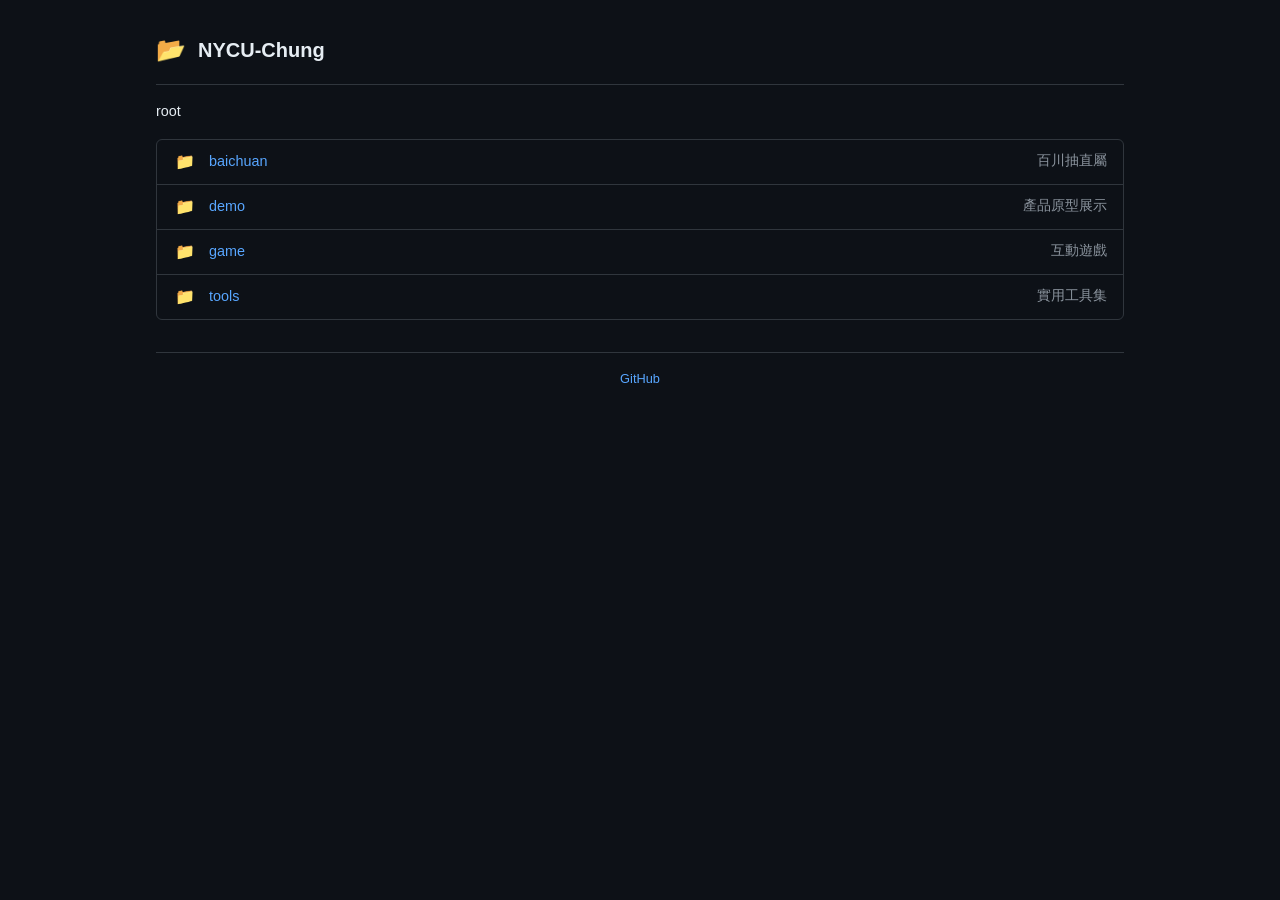
<file: index.html>
<!DOCTYPE html>
<html lang="zh-TW">
<head>
    <meta charset="UTF-8">
    <meta name="viewport" content="width=device-width, initial-scale=1.0">
    <title>NYCU-Chung</title>
    <style>
        :root {
            --bg: #0d1117;
            --bg-secondary: #161b22;
            --border: #30363d;
            --text: #e6edf3;
            --text-muted: #8b949e;
            --link: #58a6ff;
            --link-hover: #79c0ff;
            --icon-folder: #8b949e;
            --icon-file: #8b949e;
        }
        * { margin: 0; padding: 0; box-sizing: border-box; }
        body {
            font-family: -apple-system, BlinkMacSystemFont, 'Segoe UI', Roboto, 'Noto Sans TC', sans-serif;
            background: var(--bg);
            color: var(--text);
            min-height: 100vh;
            line-height: 1.5;
        }
        .container {
            max-width: 1000px;
            margin: 0 auto;
            padding: 2rem 1rem;
        }
        .header {
            display: flex;
            align-items: center;
            gap: 0.75rem;
            margin-bottom: 1rem;
            padding-bottom: 1rem;
            border-bottom: 1px solid var(--border);
        }
        .header-icon {
            font-size: 1.5rem;
        }
        .header h1 {
            font-size: 1.25rem;
            font-weight: 600;
        }
        .breadcrumb {
            display: flex;
            align-items: center;
            gap: 0.5rem;
            margin-bottom: 1rem;
            font-size: 0.9rem;
        }
        .breadcrumb a {
            color: var(--link);
            text-decoration: none;
        }
        .breadcrumb a:hover {
            text-decoration: underline;
        }
        .breadcrumb .separator {
            color: var(--text-muted);
        }
        .breadcrumb .current {
            color: var(--text);
            font-weight: 500;
        }
        .file-list {
            border: 1px solid var(--border);
            border-radius: 6px;
            overflow: hidden;
        }
        .file-item {
            display: flex;
            align-items: center;
            padding: 0.625rem 1rem;
            border-bottom: 1px solid var(--border);
            text-decoration: none;
            color: inherit;
            transition: background 0.15s;
        }
        .file-item:last-child {
            border-bottom: none;
        }
        .file-item:hover {
            background: var(--bg-secondary);
        }
        .file-icon {
            width: 1.5rem;
            margin-right: 0.75rem;
            text-align: center;
            flex-shrink: 0;
        }
        .file-icon.folder {
            color: #54aeff;
        }
        .file-icon.file {
            color: var(--icon-file);
        }
        .file-name {
            flex: 1;
            color: var(--link);
            font-size: 0.9rem;
        }
        .file-item:hover .file-name {
            text-decoration: underline;
        }
        .file-desc {
            color: var(--text-muted);
            font-size: 0.85rem;
            text-align: right;
        }
        .empty-state {
            text-align: center;
            padding: 3rem 1rem;
            color: var(--text-muted);
        }
        .footer {
            margin-top: 2rem;
            padding-top: 1rem;
            border-top: 1px solid var(--border);
            text-align: center;
            color: var(--text-muted);
            font-size: 0.8rem;
        }
        .footer a {
            color: var(--link);
            text-decoration: none;
        }
        .footer a:hover {
            text-decoration: underline;
        }
        @media (max-width: 600px) {
            .file-desc {
                display: none;
            }
        }
    </style>
</head>
<body>
    <div class="container">
        <div class="header">
            <span class="header-icon">📂</span>
            <h1>NYCU-Chung</h1>
        </div>

        <div class="breadcrumb">
            <span class="current">root</span>
        </div>

        <div class="file-list">
            <a href="./baichuan/" class="file-item">
                <span class="file-icon folder">📁</span>
                <span class="file-name">baichuan</span>
                <span class="file-desc">百川抽直屬</span>
            </a>
            <a href="./demo/" class="file-item">
                <span class="file-icon folder">📁</span>
                <span class="file-name">demo</span>
                <span class="file-desc">產品原型展示</span>
            </a>
            <a href="./game/" class="file-item">
                <span class="file-icon folder">📁</span>
                <span class="file-name">game</span>
                <span class="file-desc">互動遊戲</span>
            </a>
            <a href="./tools/" class="file-item">
                <span class="file-icon folder">📁</span>
                <span class="file-name">tools</span>
                <span class="file-desc">實用工具集</span>
            </a>
        </div>

        <div class="footer">
            <a href="https://github.com/NYCU-Chung" target="_blank">GitHub</a>
        </div>
    </div>
</body>
</html>
</file>
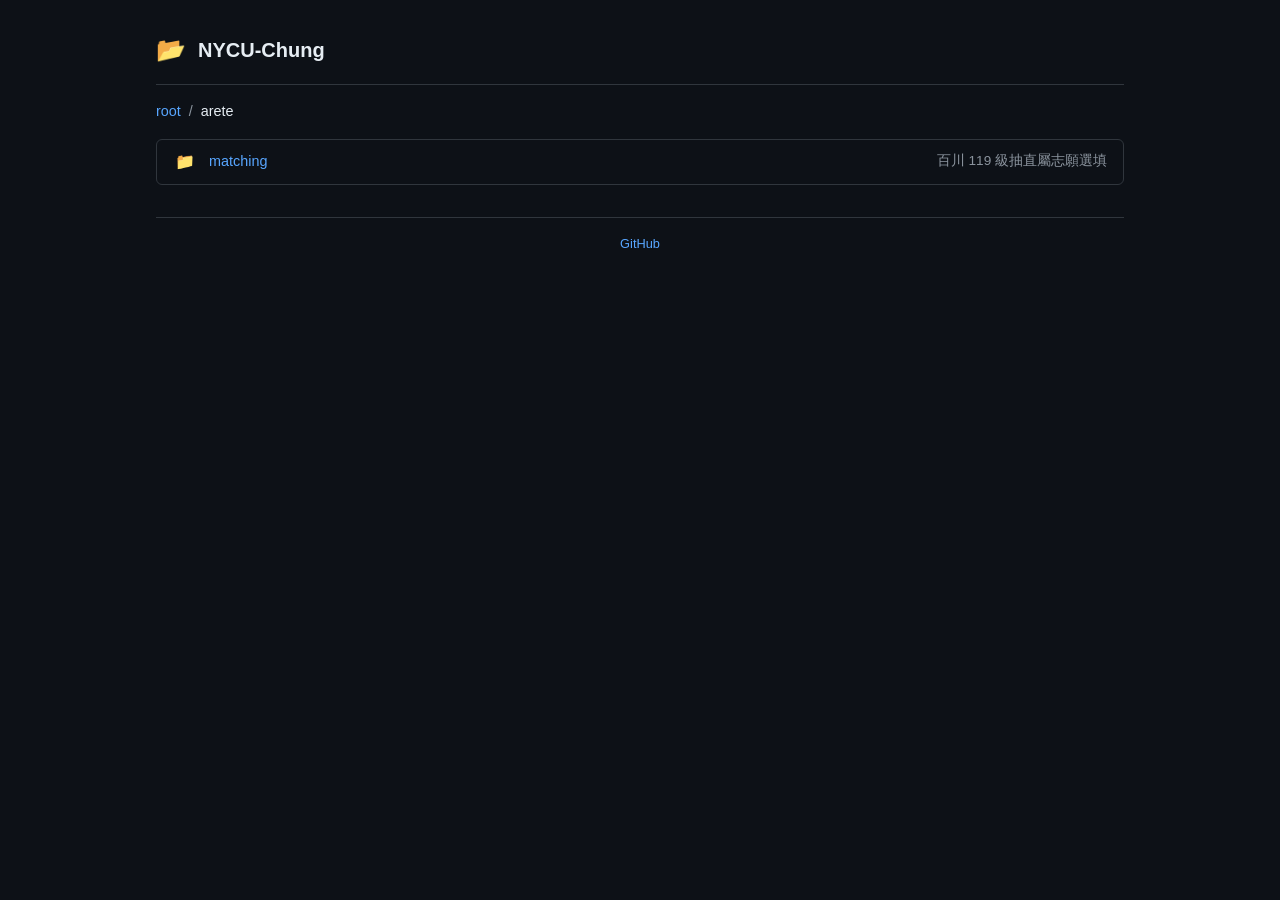
<file: arete/index.html>
<!DOCTYPE html>
<html lang="zh-TW">
<head>
    <meta charset="UTF-8">
    <meta name="viewport" content="width=device-width, initial-scale=1.0">
    <title>NYCU-Chung - arete</title>
    <style>
        :root {
            --bg: #0d1117;
            --bg-secondary: #161b22;
            --border: #30363d;
            --text: #e6edf3;
            --text-muted: #8b949e;
            --link: #58a6ff;
            --link-hover: #79c0ff;
            --icon-folder: #8b949e;
            --icon-file: #8b949e;
        }
        * { margin: 0; padding: 0; box-sizing: border-box; }
        body {
            font-family: -apple-system, BlinkMacSystemFont, 'Segoe UI', Roboto, 'Noto Sans TC', sans-serif;
            background: var(--bg);
            color: var(--text);
            min-height: 100vh;
            line-height: 1.5;
        }
        .container {
            max-width: 1000px;
            margin: 0 auto;
            padding: 2rem 1rem;
        }
        .header {
            display: flex;
            align-items: center;
            gap: 0.75rem;
            margin-bottom: 1rem;
            padding-bottom: 1rem;
            border-bottom: 1px solid var(--border);
        }
        .header-icon {
            font-size: 1.5rem;
        }
        .header h1 {
            font-size: 1.25rem;
            font-weight: 600;
        }
        .breadcrumb {
            display: flex;
            align-items: center;
            gap: 0.5rem;
            margin-bottom: 1rem;
            font-size: 0.9rem;
        }
        .breadcrumb a {
            color: var(--link);
            text-decoration: none;
        }
        .breadcrumb a:hover {
            text-decoration: underline;
        }
        .breadcrumb .separator {
            color: var(--text-muted);
        }
        .breadcrumb .current {
            color: var(--text);
            font-weight: 500;
        }
        .file-list {
            border: 1px solid var(--border);
            border-radius: 6px;
            overflow: hidden;
        }
        .file-item {
            display: flex;
            align-items: center;
            padding: 0.625rem 1rem;
            border-bottom: 1px solid var(--border);
            text-decoration: none;
            color: inherit;
            transition: background 0.15s;
        }
        .file-item:last-child {
            border-bottom: none;
        }
        .file-item:hover {
            background: var(--bg-secondary);
        }
        .file-icon {
            width: 1.5rem;
            margin-right: 0.75rem;
            text-align: center;
            flex-shrink: 0;
        }
        .file-icon.folder {
            color: #54aeff;
        }
        .file-name {
            flex: 1;
            color: var(--link);
            font-size: 0.9rem;
        }
        .file-item:hover .file-name {
            text-decoration: underline;
        }
        .file-desc {
            color: var(--text-muted);
            font-size: 0.85rem;
            text-align: right;
        }
        .footer {
            margin-top: 2rem;
            padding-top: 1rem;
            border-top: 1px solid var(--border);
            text-align: center;
            color: var(--text-muted);
            font-size: 0.8rem;
        }
        .footer a {
            color: var(--link);
            text-decoration: none;
        }
        .footer a:hover {
            text-decoration: underline;
        }
        @media (max-width: 600px) {
            .file-desc {
                display: none;
            }
        }
    </style>
</head>
<body>
    <div class="container">
        <div class="header">
            <span class="header-icon">📂</span>
            <h1>NYCU-Chung</h1>
        </div>

        <div class="breadcrumb">
            <a href="../">root</a>
            <span class="separator">/</span>
            <span class="current">arete</span>
        </div>

        <div class="file-list">
            <a href="./matching/" class="file-item">
                <span class="file-icon folder">📁</span>
                <span class="file-name">matching</span>
                <span class="file-desc">百川 119 級抽直屬志願選填</span>
            </a>
        </div>

        <div class="footer">
            <a href="https://github.com/NYCU-Chung" target="_blank">GitHub</a>
        </div>
    </div>
</body>
</html>
</file>
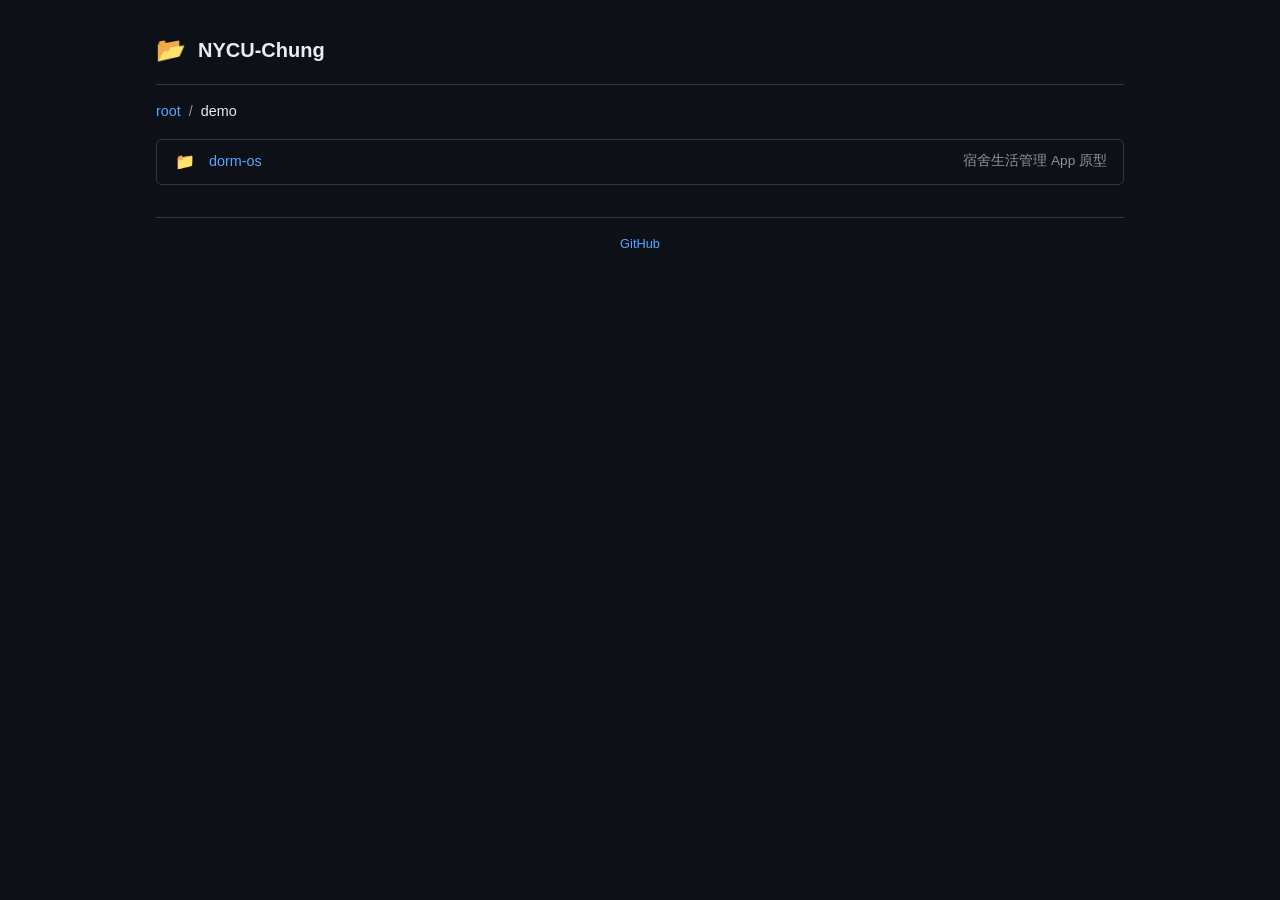
<file: demo/index.html>
<!DOCTYPE html>
<html lang="zh-TW">
<head>
    <meta charset="UTF-8">
    <meta name="viewport" content="width=device-width, initial-scale=1.0">
    <title>NYCU-Chung · demo</title>
    <style>
        :root {
            --bg: #0d1117;
            --bg-secondary: #161b22;
            --border: #30363d;
            --text: #e6edf3;
            --text-muted: #8b949e;
            --link: #58a6ff;
            --link-hover: #79c0ff;
        }
        * { margin: 0; padding: 0; box-sizing: border-box; }
        body {
            font-family: -apple-system, BlinkMacSystemFont, 'Segoe UI', Roboto, 'Noto Sans TC', sans-serif;
            background: var(--bg);
            color: var(--text);
            min-height: 100vh;
            line-height: 1.5;
        }
        .container { max-width: 1000px; margin: 0 auto; padding: 2rem 1rem; }
        .header {
            display: flex; align-items: center; gap: 0.75rem;
            margin-bottom: 1rem; padding-bottom: 1rem;
            border-bottom: 1px solid var(--border);
        }
        .header-icon { font-size: 1.5rem; }
        .header h1 { font-size: 1.25rem; font-weight: 600; }
        .breadcrumb {
            display: flex; align-items: center; gap: 0.5rem;
            margin-bottom: 1rem; font-size: 0.9rem;
        }
        .breadcrumb a { color: var(--link); text-decoration: none; }
        .breadcrumb a:hover { text-decoration: underline; }
        .breadcrumb .separator { color: var(--text-muted); }
        .breadcrumb .current { color: var(--text); font-weight: 500; }
        .file-list {
            border: 1px solid var(--border);
            border-radius: 6px;
            overflow: hidden;
        }
        .file-item {
            display: flex; align-items: center;
            padding: 0.625rem 1rem;
            border-bottom: 1px solid var(--border);
            text-decoration: none; color: inherit;
            transition: background 0.15s;
        }
        .file-item:last-child { border-bottom: none; }
        .file-item:hover { background: var(--bg-secondary); }
        .file-icon {
            width: 1.5rem; margin-right: 0.75rem;
            text-align: center; flex-shrink: 0;
        }
        .file-icon.folder { color: #54aeff; }
        .file-name { flex: 1; color: var(--link); font-size: 0.9rem; }
        .file-item:hover .file-name { text-decoration: underline; }
        .file-desc {
            color: var(--text-muted); font-size: 0.85rem; text-align: right;
        }
        .footer {
            margin-top: 2rem; padding-top: 1rem;
            border-top: 1px solid var(--border);
            text-align: center; color: var(--text-muted); font-size: 0.8rem;
        }
        .footer a { color: var(--link); text-decoration: none; }
        .footer a:hover { text-decoration: underline; }
        @media (max-width: 600px) { .file-desc { display: none; } }
    </style>
</head>
<body>
    <div class="container">
        <div class="header">
            <span class="header-icon">📂</span>
            <h1>NYCU-Chung</h1>
        </div>

        <div class="breadcrumb">
            <a href="../">root</a>
            <span class="separator">/</span>
            <span class="current">demo</span>
        </div>

        <div class="file-list">
            <a href="./dorm-os/" class="file-item">
                <span class="file-icon folder">📁</span>
                <span class="file-name">dorm-os</span>
                <span class="file-desc">宿舍生活管理 App 原型</span>
            </a>
        </div>

        <div class="footer">
            <a href="https://github.com/NYCU-Chung" target="_blank">GitHub</a>
        </div>
    </div>
</body>
</html>
</file>
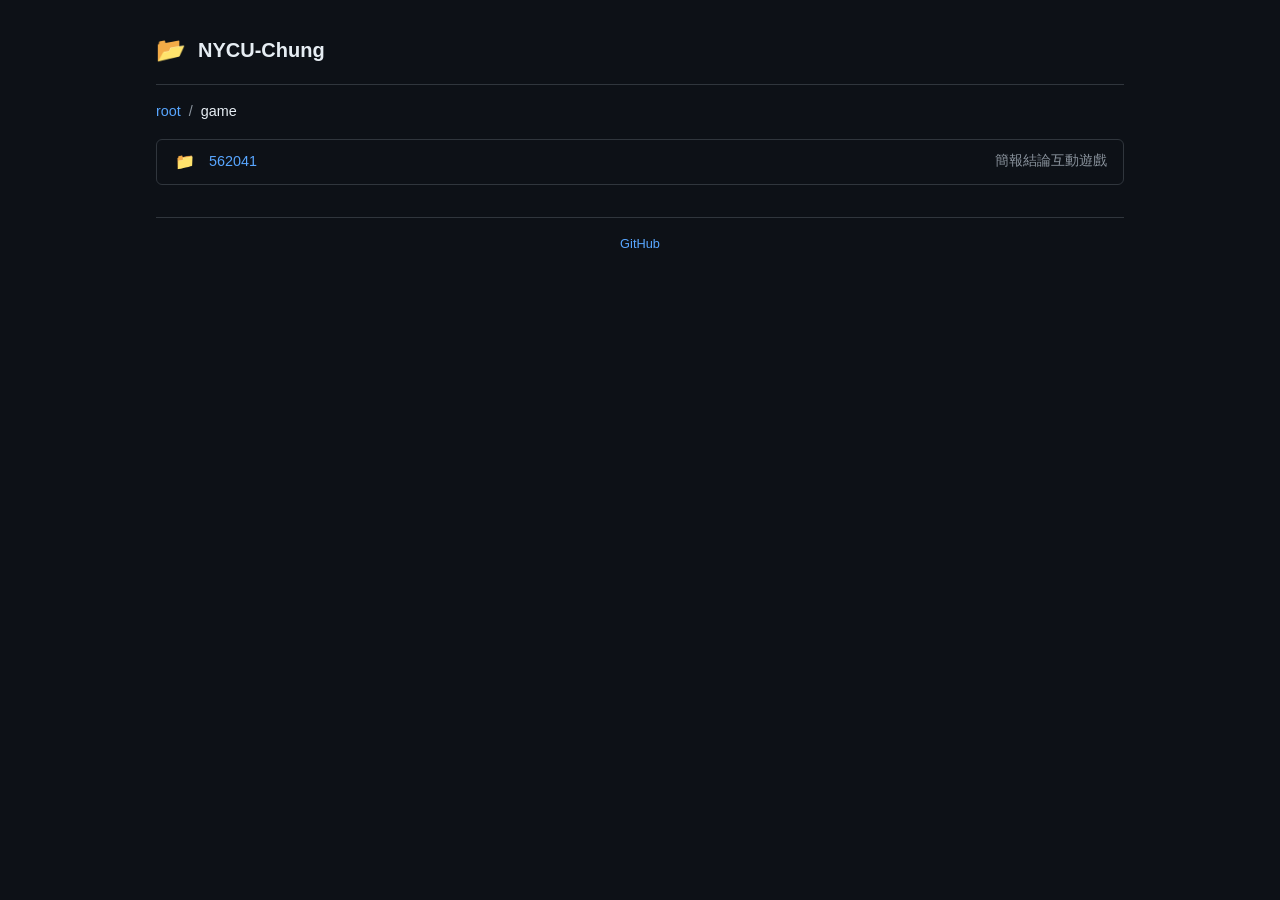
<file: game/index.html>
<!DOCTYPE html>
<html lang="zh-TW">
<head>
    <meta charset="UTF-8">
    <meta name="viewport" content="width=device-width, initial-scale=1.0">
    <title>game - NYCU-Chung</title>
    <style>
        :root {
            --bg: #0d1117;
            --bg-secondary: #161b22;
            --border: #30363d;
            --text: #e6edf3;
            --text-muted: #8b949e;
            --link: #58a6ff;
            --link-hover: #79c0ff;
            --icon-folder: #8b949e;
            --icon-file: #8b949e;
        }
        * { margin: 0; padding: 0; box-sizing: border-box; }
        body {
            font-family: -apple-system, BlinkMacSystemFont, 'Segoe UI', Roboto, 'Noto Sans TC', sans-serif;
            background: var(--bg);
            color: var(--text);
            min-height: 100vh;
            line-height: 1.5;
        }
        .container {
            max-width: 1000px;
            margin: 0 auto;
            padding: 2rem 1rem;
        }
        .header {
            display: flex;
            align-items: center;
            gap: 0.75rem;
            margin-bottom: 1rem;
            padding-bottom: 1rem;
            border-bottom: 1px solid var(--border);
        }
        .header-icon {
            font-size: 1.5rem;
        }
        .header h1 {
            font-size: 1.25rem;
            font-weight: 600;
        }
        .breadcrumb {
            display: flex;
            align-items: center;
            gap: 0.5rem;
            margin-bottom: 1rem;
            font-size: 0.9rem;
        }
        .breadcrumb a {
            color: var(--link);
            text-decoration: none;
        }
        .breadcrumb a:hover {
            text-decoration: underline;
        }
        .breadcrumb .separator {
            color: var(--text-muted);
        }
        .breadcrumb .current {
            color: var(--text);
            font-weight: 500;
        }
        .file-list {
            border: 1px solid var(--border);
            border-radius: 6px;
            overflow: hidden;
        }
        .file-item {
            display: flex;
            align-items: center;
            padding: 0.625rem 1rem;
            border-bottom: 1px solid var(--border);
            text-decoration: none;
            color: inherit;
            transition: background 0.15s;
        }
        .file-item:last-child {
            border-bottom: none;
        }
        .file-item:hover {
            background: var(--bg-secondary);
        }
        .file-icon {
            width: 1.5rem;
            margin-right: 0.75rem;
            text-align: center;
            flex-shrink: 0;
        }
        .file-icon.folder {
            color: #54aeff;
        }
        .file-name {
            flex: 1;
            color: var(--link);
            font-size: 0.9rem;
        }
        .file-item:hover .file-name {
            text-decoration: underline;
        }
        .file-desc {
            color: var(--text-muted);
            font-size: 0.85rem;
            text-align: right;
        }
        .footer {
            margin-top: 2rem;
            padding-top: 1rem;
            border-top: 1px solid var(--border);
            text-align: center;
            color: var(--text-muted);
            font-size: 0.8rem;
        }
        .footer a {
            color: var(--link);
            text-decoration: none;
        }
        .footer a:hover {
            text-decoration: underline;
        }
        @media (max-width: 600px) {
            .file-desc {
                display: none;
            }
        }
    </style>
</head>
<body>
    <div class="container">
        <div class="header">
            <span class="header-icon">📂</span>
            <h1>NYCU-Chung</h1>
        </div>

        <div class="breadcrumb">
            <a href="../">root</a>
            <span class="separator">/</span>
            <span class="current">game</span>
        </div>

        <div class="file-list">
            <a href="./562041/" class="file-item">
                <span class="file-icon folder">📁</span>
                <span class="file-name">562041</span>
                <span class="file-desc">簡報結論互動遊戲</span>
            </a>
        </div>

        <div class="footer">
            <a href="https://github.com/NYCU-Chung" target="_blank">GitHub</a>
        </div>
    </div>
</body>
</html>
</file>
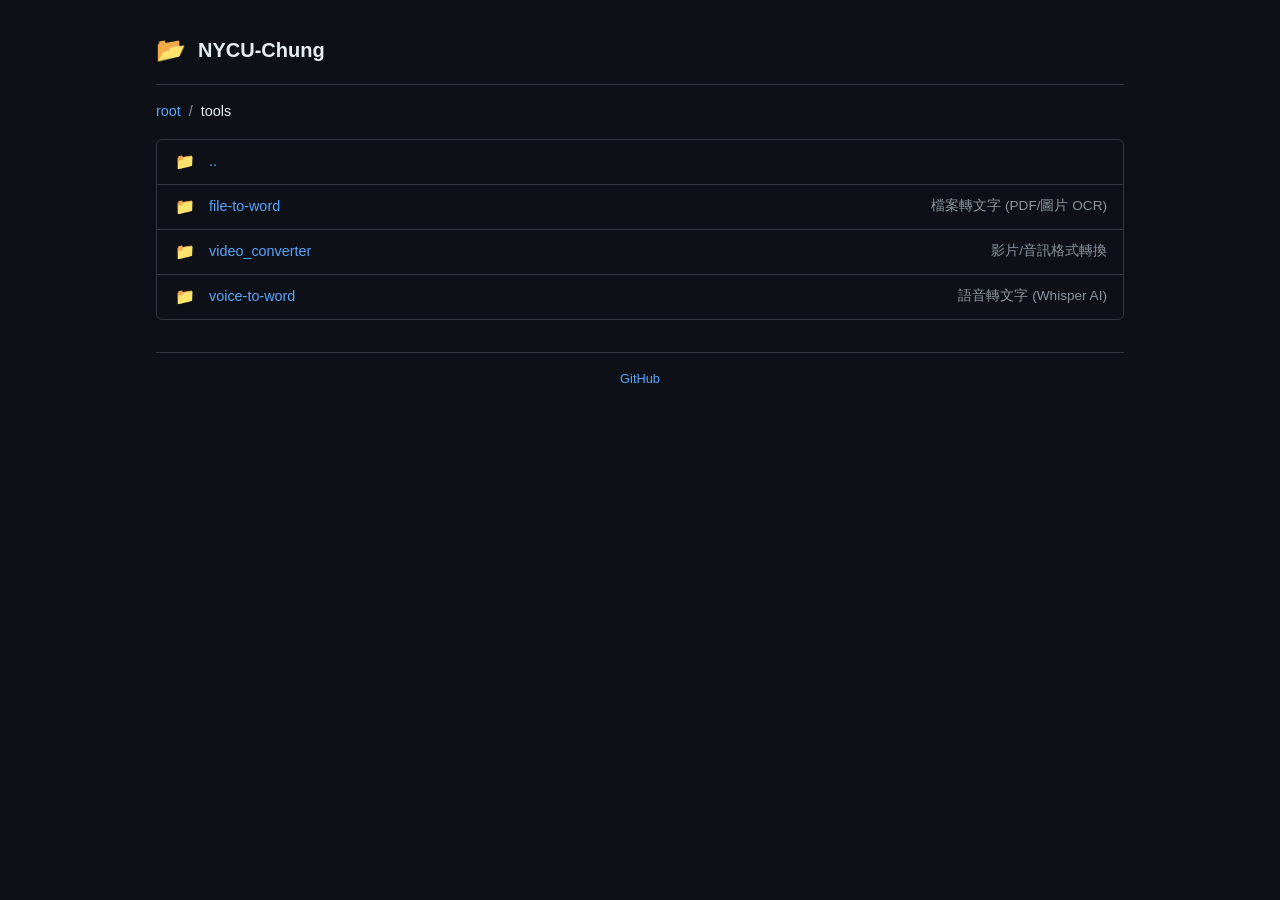
<file: tools/index.html>
<!DOCTYPE html>
<html lang="zh-TW">
<head>
    <meta charset="UTF-8">
    <meta name="viewport" content="width=device-width, initial-scale=1.0">
    <title>tools - NYCU-Chung</title>
    <style>
        :root {
            --bg: #0d1117;
            --bg-secondary: #161b22;
            --border: #30363d;
            --text: #e6edf3;
            --text-muted: #8b949e;
            --link: #58a6ff;
            --link-hover: #79c0ff;
            --icon-folder: #8b949e;
            --icon-file: #8b949e;
        }
        * { margin: 0; padding: 0; box-sizing: border-box; }
        body {
            font-family: -apple-system, BlinkMacSystemFont, 'Segoe UI', Roboto, 'Noto Sans TC', sans-serif;
            background: var(--bg);
            color: var(--text);
            min-height: 100vh;
            line-height: 1.5;
        }
        .container {
            max-width: 1000px;
            margin: 0 auto;
            padding: 2rem 1rem;
        }
        .header {
            display: flex;
            align-items: center;
            gap: 0.75rem;
            margin-bottom: 1rem;
            padding-bottom: 1rem;
            border-bottom: 1px solid var(--border);
        }
        .header-icon {
            font-size: 1.5rem;
        }
        .header h1 {
            font-size: 1.25rem;
            font-weight: 600;
        }
        .breadcrumb {
            display: flex;
            align-items: center;
            gap: 0.5rem;
            margin-bottom: 1rem;
            font-size: 0.9rem;
        }
        .breadcrumb a {
            color: var(--link);
            text-decoration: none;
        }
        .breadcrumb a:hover {
            text-decoration: underline;
        }
        .breadcrumb .separator {
            color: var(--text-muted);
        }
        .breadcrumb .current {
            color: var(--text);
            font-weight: 500;
        }
        .file-list {
            border: 1px solid var(--border);
            border-radius: 6px;
            overflow: hidden;
        }
        .file-item {
            display: flex;
            align-items: center;
            padding: 0.625rem 1rem;
            border-bottom: 1px solid var(--border);
            text-decoration: none;
            color: inherit;
            transition: background 0.15s;
        }
        .file-item:last-child {
            border-bottom: none;
        }
        .file-item:hover {
            background: var(--bg-secondary);
        }
        .file-icon {
            width: 1.5rem;
            margin-right: 0.75rem;
            text-align: center;
            flex-shrink: 0;
        }
        .file-icon.folder {
            color: #54aeff;
        }
        .file-icon.file {
            color: var(--icon-file);
        }
        .file-name {
            flex: 1;
            color: var(--link);
            font-size: 0.9rem;
        }
        .file-item:hover .file-name {
            text-decoration: underline;
        }
        .file-desc {
            color: var(--text-muted);
            font-size: 0.85rem;
            text-align: right;
        }
        .empty-state {
            text-align: center;
            padding: 3rem 1rem;
            color: var(--text-muted);
        }
        .footer {
            margin-top: 2rem;
            padding-top: 1rem;
            border-top: 1px solid var(--border);
            text-align: center;
            color: var(--text-muted);
            font-size: 0.8rem;
        }
        .footer a {
            color: var(--link);
            text-decoration: none;
        }
        .footer a:hover {
            text-decoration: underline;
        }
        @media (max-width: 600px) {
            .file-desc {
                display: none;
            }
        }
    </style>
</head>
<body>
    <div class="container">
        <div class="header">
            <span class="header-icon">📂</span>
            <h1>NYCU-Chung</h1>
        </div>

        <div class="breadcrumb">
            <a href="../">root</a>
            <span class="separator">/</span>
            <span class="current">tools</span>
        </div>

        <div class="file-list">
            <a href="../" class="file-item">
                <span class="file-icon folder">📁</span>
                <span class="file-name">..</span>
                <span class="file-desc"></span>
            </a>
            <a href="./file-to-word/" class="file-item">
                <span class="file-icon folder">📁</span>
                <span class="file-name">file-to-word</span>
                <span class="file-desc">檔案轉文字 (PDF/圖片 OCR)</span>
            </a>
            <a href="./video_converter/" class="file-item">
                <span class="file-icon folder">📁</span>
                <span class="file-name">video_converter</span>
                <span class="file-desc">影片/音訊格式轉換</span>
            </a>
            <a href="./voice-to-word/" class="file-item">
                <span class="file-icon folder">📁</span>
                <span class="file-name">voice-to-word</span>
                <span class="file-desc">語音轉文字 (Whisper AI)</span>
            </a>
        </div>

        <div class="footer">
            <a href="https://github.com/NYCU-Chung" target="_blank">GitHub</a>
        </div>
    </div>
</body>
</html>
</file>
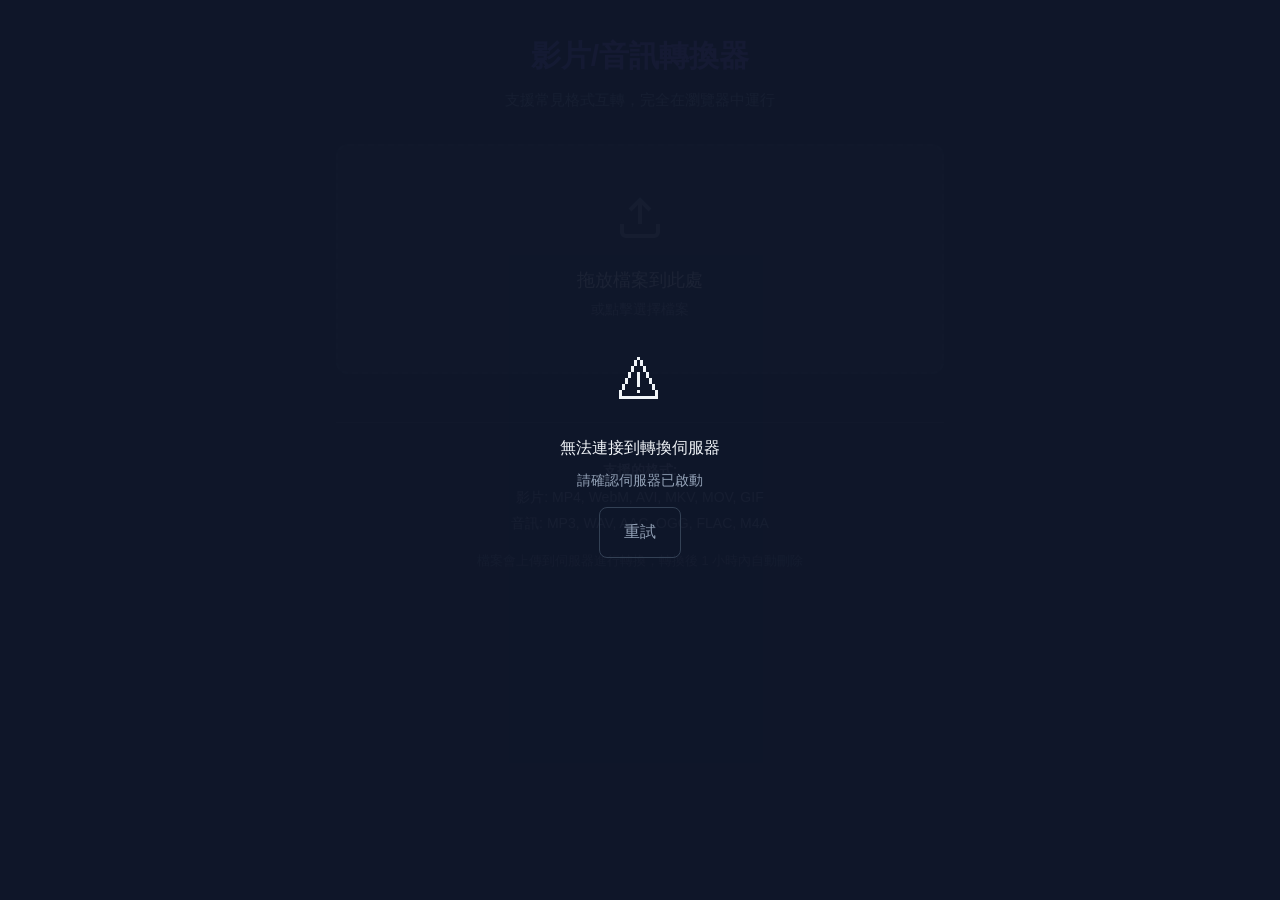
<file: tools/video_converter/index.html>
<!DOCTYPE html>
<html lang="zh-TW">
<head>
    <meta charset="UTF-8">
    <meta name="viewport" content="width=device-width, initial-scale=1.0">
    <title>影片/音訊轉換器</title>
    <link rel="icon" href="data:image/svg+xml,<svg xmlns='http://www.w3.org/2000/svg' viewBox='0 0 100 100'><text y='.9em' font-size='90'>🎬</text></svg>">
    <link rel="stylesheet" href="style.css">
</head>
<body>
    <div class="container">
        <header>
            <h1>影片/音訊轉換器</h1>
            <p class="subtitle">支援常見格式互轉，完全在瀏覽器中運行</p>
        </header>

        <main>
            <!-- 上傳區域 -->
            <div class="upload-section">
                <div class="dropzone" id="dropzone">
                    <div class="dropzone-content">
                        <svg class="upload-icon" viewBox="0 0 24 24" fill="none" stroke="currentColor" stroke-width="2">
                            <path d="M21 15v4a2 2 0 0 1-2 2H5a2 2 0 0 1-2-2v-4"/>
                            <polyline points="17 8 12 3 7 8"/>
                            <line x1="12" y1="3" x2="12" y2="15"/>
                        </svg>
                        <p>拖放檔案到此處</p>
                        <p class="hint">或點擊選擇檔案</p>
                        <input type="file" id="fileInput" accept="video/*,audio/*" hidden>
                    </div>
                </div>
            </div>

            <!-- 檔案資訊 -->
            <div class="file-info hidden" id="fileInfo">
                <div class="file-card">
                    <div class="file-icon" id="fileIcon">📹</div>
                    <div class="file-details">
                        <p class="file-name" id="fileName">-</p>
                        <p class="file-meta" id="fileMeta">-</p>
                    </div>
                    <button class="btn-remove" id="removeFile" title="移除檔案">✕</button>
                </div>
            </div>

            <!-- 轉換選項 -->
            <div class="convert-section hidden" id="convertSection">
                <div class="options-grid">
                    <div class="option-group">
                        <label for="outputFormat">輸出格式</label>
                        <select id="outputFormat">
                            <optgroup label="影片格式">
                                <option value="mp4">MP4</option>
                                <option value="webm">WebM</option>
                                <option value="avi">AVI</option>
                                <option value="mkv">MKV</option>
                                <option value="mov">MOV</option>
                                <option value="gif">GIF</option>
                            </optgroup>
                            <optgroup label="音訊格式">
                                <option value="mp3">MP3</option>
                                <option value="wav">WAV</option>
                                <option value="aac">AAC</option>
                                <option value="ogg">OGG</option>
                                <option value="flac">FLAC</option>
                                <option value="m4a">M4A</option>
                            </optgroup>
                        </select>
                    </div>

                    <div class="option-group">
                        <label for="quality">品質</label>
                        <select id="quality">
                            <option value="high">高品質</option>
                            <option value="medium" selected>標準</option>
                            <option value="low">低品質 (較小檔案)</option>
                        </select>
                    </div>
                </div>

                <!-- 進階選項 -->
                <details class="advanced-options">
                    <summary>進階選項</summary>
                    <div class="options-grid">
                        <div class="option-group">
                            <label for="resolution">解析度</label>
                            <select id="resolution">
                                <option value="">保持原始</option>
                                <option value="1920x1080">1080p (1920×1080)</option>
                                <option value="1280x720">720p (1280×720)</option>
                                <option value="854x480">480p (854×480)</option>
                                <option value="640x360">360p (640×360)</option>
                            </select>
                        </div>

                        <div class="option-group">
                            <label for="fps">幀率 (FPS)</label>
                            <select id="fps">
                                <option value="">保持原始</option>
                                <option value="60">60 fps</option>
                                <option value="30">30 fps</option>
                                <option value="24">24 fps</option>
                                <option value="15">15 fps</option>
                            </select>
                        </div>

                        <div class="option-group">
                            <label for="audioBitrate">音訊位元率</label>
                            <select id="audioBitrate">
                                <option value="">自動</option>
                                <option value="320k">320 kbps</option>
                                <option value="256k">256 kbps</option>
                                <option value="192k">192 kbps</option>
                                <option value="128k">128 kbps</option>
                            </select>
                        </div>

                        <div class="option-group">
                            <label for="extractAudio">
                                <input type="checkbox" id="extractAudio">
                                僅提取音訊
                            </label>
                        </div>
                    </div>
                </details>

                <button class="btn-convert" id="convertBtn">
                    <span class="btn-text">開始轉換</span>
                    <span class="btn-loading hidden">
                        <span class="spinner"></span>
                        轉換中...
                    </span>
                </button>
            </div>

            <!-- 進度條 -->
            <div class="progress-section hidden" id="progressSection">
                <div class="progress-bar">
                    <div class="progress-fill" id="progressFill"></div>
                </div>
                <p class="progress-text" id="progressText">準備中...</p>
                <p class="progress-detail" id="progressDetail"></p>
                <button class="btn-cancel" id="cancelBtn">取消</button>
            </div>

            <!-- 下載區域 -->
            <div class="download-section hidden" id="downloadSection">
                <div class="success-icon">✓</div>
                <h3>轉換完成！</h3>
                <p class="output-info" id="outputInfo">-</p>
                <button class="btn-download" id="downloadBtn">下載檔案</button>
                <button class="btn-new" id="newConvert">轉換其他檔案</button>
            </div>

            <!-- 錯誤訊息 -->
            <div class="error-section hidden" id="errorSection">
                <div class="error-icon">⚠</div>
                <h3>轉換失敗</h3>
                <p class="error-message" id="errorMessage">-</p>
                <button class="btn-new" id="retryBtn">重試</button>
            </div>
        </main>

        <footer>
            <div class="supported-formats">
                <p><strong>支援的格式:</strong></p>
                <p>影片: MP4, WebM, AVI, MKV, MOV, GIF</p>
                <p>音訊: MP3, WAV, AAC, OGG, FLAC, M4A</p>
            </div>
            <p class="note">檔案會上傳到伺服器進行轉換，轉換後 1 小時內自動刪除</p>
        </footer>
    </div>

    <!-- 載入提示 -->
    <div class="loading-overlay" id="loadingOverlay">
        <div class="loading-content">
            <div class="loading-spinner"></div>
            <p>正在連接伺服器...</p>
            <p class="loading-hint">請稍候</p>
        </div>
    </div>

    <script src="app.js?v=5"></script>
</body>
</html>
</file>
<file: tools/video_converter/style.css>
* {
    margin: 0;
    padding: 0;
    box-sizing: border-box;
}

:root {
    --primary: #6366f1;
    --primary-hover: #4f46e5;
    --success: #10b981;
    --error: #ef4444;
    --bg: #0f172a;
    --bg-card: #1e293b;
    --bg-card-hover: #334155;
    --text: #f1f5f9;
    --text-muted: #94a3b8;
    --border: #334155;
    --radius: 12px;
}

body {
    font-family: -apple-system, BlinkMacSystemFont, 'Segoe UI', Roboto, 'Helvetica Neue', Arial, sans-serif;
    background: var(--bg);
    color: var(--text);
    min-height: 100vh;
    line-height: 1.6;
}

.container {
    max-width: 640px;
    margin: 0 auto;
    padding: 2rem 1rem;
}

/* Header */
header {
    text-align: center;
    margin-bottom: 2rem;
}

header h1 {
    font-size: 1.875rem;
    font-weight: 700;
    margin-bottom: 0.5rem;
    background: linear-gradient(135deg, #6366f1, #a855f7);
    -webkit-background-clip: text;
    -webkit-text-fill-color: transparent;
    background-clip: text;
}

.subtitle {
    color: var(--text-muted);
    font-size: 0.95rem;
}

/* Upload Section */
.dropzone {
    border: 2px dashed var(--border);
    border-radius: var(--radius);
    padding: 3rem 2rem;
    text-align: center;
    cursor: pointer;
    transition: all 0.2s ease;
    background: var(--bg-card);
}

.dropzone:hover,
.dropzone.dragover {
    border-color: var(--primary);
    background: rgba(99, 102, 241, 0.1);
}

.upload-icon {
    width: 48px;
    height: 48px;
    margin-bottom: 1rem;
    color: var(--text-muted);
}

.dropzone p {
    font-size: 1.1rem;
    margin-bottom: 0.25rem;
}

.dropzone .hint {
    font-size: 0.875rem;
    color: var(--text-muted);
}

/* File Info */
.file-info {
    margin-top: 1.5rem;
}

.file-card {
    display: flex;
    align-items: center;
    gap: 1rem;
    padding: 1rem;
    background: var(--bg-card);
    border-radius: var(--radius);
    border: 1px solid var(--border);
}

.file-icon {
    font-size: 2rem;
}

.file-details {
    flex: 1;
    min-width: 0;
}

.file-name {
    font-weight: 500;
    white-space: nowrap;
    overflow: hidden;
    text-overflow: ellipsis;
}

.file-meta {
    font-size: 0.875rem;
    color: var(--text-muted);
}

.btn-remove {
    width: 32px;
    height: 32px;
    border: none;
    background: transparent;
    color: var(--text-muted);
    cursor: pointer;
    border-radius: 50%;
    transition: all 0.2s;
    font-size: 1rem;
}

.btn-remove:hover {
    background: var(--error);
    color: white;
}

/* Convert Section */
.convert-section {
    margin-top: 1.5rem;
}

.options-grid {
    display: grid;
    grid-template-columns: repeat(2, 1fr);
    gap: 1rem;
    margin-bottom: 1rem;
}

@media (max-width: 480px) {
    .options-grid {
        grid-template-columns: 1fr;
    }
}

.option-group {
    display: flex;
    flex-direction: column;
    gap: 0.5rem;
}

.option-group label {
    font-size: 0.875rem;
    font-weight: 500;
    color: var(--text-muted);
}

.option-group select {
    padding: 0.75rem 1rem;
    background: var(--bg-card);
    border: 1px solid var(--border);
    border-radius: 8px;
    color: var(--text);
    font-size: 1rem;
    cursor: pointer;
    transition: border-color 0.2s;
}

.option-group select:hover,
.option-group select:focus {
    border-color: var(--primary);
    outline: none;
}

.option-group input[type="checkbox"] {
    width: 18px;
    height: 18px;
    margin-right: 0.5rem;
    cursor: pointer;
}

/* Advanced Options */
.advanced-options {
    margin-bottom: 1.5rem;
    padding: 1rem;
    background: var(--bg-card);
    border-radius: var(--radius);
    border: 1px solid var(--border);
}

.advanced-options summary {
    cursor: pointer;
    font-weight: 500;
    color: var(--text-muted);
    padding: 0.5rem 0;
}

.advanced-options summary:hover {
    color: var(--text);
}

.advanced-options[open] summary {
    margin-bottom: 1rem;
    border-bottom: 1px solid var(--border);
}

/* Buttons */
.btn-convert {
    width: 100%;
    padding: 1rem;
    background: var(--primary);
    color: white;
    border: none;
    border-radius: var(--radius);
    font-size: 1.1rem;
    font-weight: 600;
    cursor: pointer;
    transition: background 0.2s;
}

.btn-convert:hover:not(:disabled) {
    background: var(--primary-hover);
}

.btn-convert:disabled {
    opacity: 0.6;
    cursor: not-allowed;
}

.btn-loading {
    display: flex;
    align-items: center;
    justify-content: center;
    gap: 0.5rem;
}

.spinner {
    width: 20px;
    height: 20px;
    border: 2px solid rgba(255, 255, 255, 0.3);
    border-top-color: white;
    border-radius: 50%;
    animation: spin 0.8s linear infinite;
}

@keyframes spin {
    to { transform: rotate(360deg); }
}

/* Progress Section */
.progress-section {
    margin-top: 1.5rem;
    text-align: center;
}

.progress-bar {
    height: 8px;
    background: var(--bg-card);
    border-radius: 4px;
    overflow: hidden;
    margin-bottom: 1rem;
}

.progress-fill {
    height: 100%;
    background: linear-gradient(90deg, var(--primary), #a855f7);
    width: 0%;
    transition: width 0.3s ease;
}

.progress-fill.indeterminate {
    width: 30% !important;
    animation: indeterminate 1.5s ease-in-out infinite;
}

@keyframes indeterminate {
    0% { transform: translateX(-100%); }
    100% { transform: translateX(400%); }
}

.progress-text {
    font-weight: 500;
    margin-bottom: 0.25rem;
}

.progress-detail {
    font-size: 0.875rem;
    color: var(--text-muted);
}

.btn-cancel {
    margin-top: 1rem;
    padding: 0.5rem 1.5rem;
    background: transparent;
    color: var(--text-muted);
    border: 1px solid var(--border);
    border-radius: var(--radius);
    cursor: pointer;
    transition: all 0.2s;
}

.btn-cancel:hover {
    background: var(--error);
    color: white;
    border-color: var(--error);
}

/* Download Section */
.download-section {
    margin-top: 1.5rem;
    text-align: center;
    padding: 2rem;
    background: var(--bg-card);
    border-radius: var(--radius);
    border: 1px solid var(--success);
}

.success-icon {
    width: 64px;
    height: 64px;
    background: var(--success);
    color: white;
    border-radius: 50%;
    display: flex;
    align-items: center;
    justify-content: center;
    font-size: 2rem;
    margin: 0 auto 1rem;
}

.download-section h3 {
    margin-bottom: 0.5rem;
}

.output-info {
    color: var(--text-muted);
    margin-bottom: 1.5rem;
}

.btn-download {
    padding: 0.875rem 2rem;
    background: var(--success);
    color: white;
    border: none;
    border-radius: 8px;
    font-size: 1rem;
    font-weight: 600;
    cursor: pointer;
    transition: opacity 0.2s;
    margin-right: 0.5rem;
}

.btn-download:hover {
    opacity: 0.9;
}

.btn-new {
    padding: 0.875rem 1.5rem;
    background: transparent;
    color: var(--text-muted);
    border: 1px solid var(--border);
    border-radius: 8px;
    font-size: 1rem;
    cursor: pointer;
    transition: all 0.2s;
    margin-top: 0.5rem;
}

.btn-new:hover {
    border-color: var(--text-muted);
    color: var(--text);
}

/* Error Section */
.error-section {
    margin-top: 1.5rem;
    text-align: center;
    padding: 2rem;
    background: var(--bg-card);
    border-radius: var(--radius);
    border: 1px solid var(--error);
}

.error-icon {
    font-size: 3rem;
    margin-bottom: 1rem;
}

.error-message {
    color: var(--error);
    margin: 1rem 0;
    word-break: break-word;
}

/* Footer */
footer {
    margin-top: 3rem;
    text-align: center;
    padding-top: 2rem;
    border-top: 1px solid var(--border);
}

.supported-formats {
    margin-bottom: 1rem;
    font-size: 0.875rem;
    color: var(--text-muted);
}

.supported-formats p {
    margin: 0.25rem 0;
}

.note {
    font-size: 0.8rem;
    color: var(--text-muted);
    opacity: 0.7;
}

/* Loading Overlay */
.loading-overlay {
    position: fixed;
    inset: 0;
    background: rgba(15, 23, 42, 0.95);
    display: flex;
    align-items: center;
    justify-content: center;
    z-index: 1000;
}

.loading-overlay.hidden {
    display: none;
}

.loading-content {
    text-align: center;
}

.loading-spinner {
    width: 48px;
    height: 48px;
    border: 3px solid var(--border);
    border-top-color: var(--primary);
    border-radius: 50%;
    animation: spin 1s linear infinite;
    margin: 0 auto 1.5rem;
}

.loading-hint {
    font-size: 0.875rem;
    color: var(--text-muted);
    margin-top: 0.5rem;
}

/* Utility */
.hidden {
    display: none !important;
}
</file>
